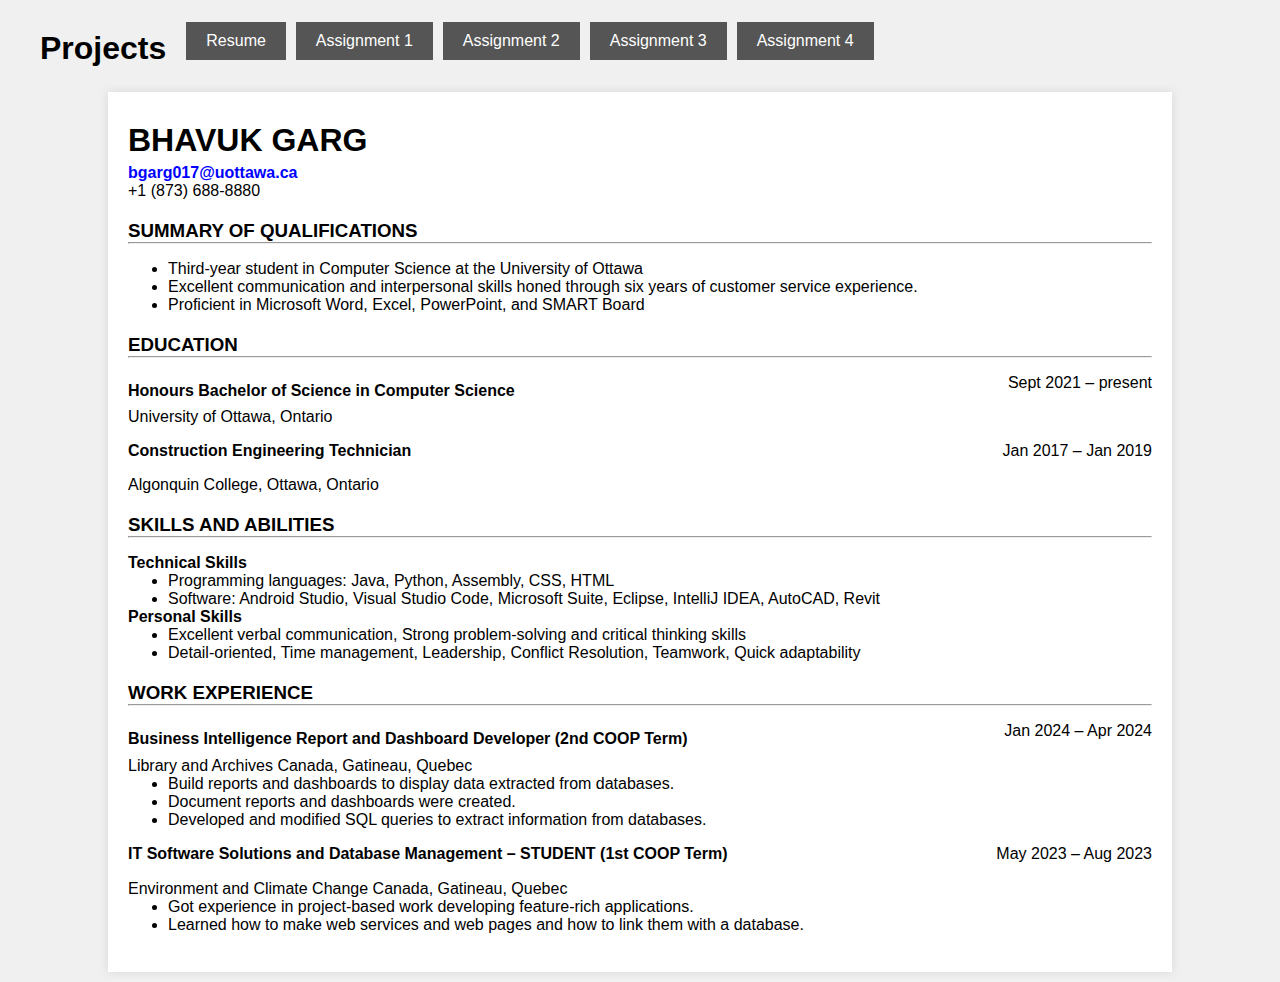
<file: index.html>
<!DOCTYPE html>
<html lang="en">
<head>
    <meta charset="UTF-8">
    <meta name="viewport" content="width=device-width, initial-scale=1.0">
    <title>Portfolio</title>
    <link rel="stylesheet" type="text/css" href="styles.css">
</head>
<body>
    <header>
        <div class="header-container">
            <h1 style="margin-left: 0;">Projects</h1>
            <nav>
                <button onclick="loadContent('resume.html')">Resume</button>
                <button onclick="loadContent('projects.html')">Assignment 1</button>
                <button onclick="loadContent('yatzy/head.html')">Assignment 2</button>
                <button onclick="loadContent('assignment3.html')">Assignment 3</button>
                <button onclick="loadContent('emergency_waitlist/client/index.html')">Assignment 4</button>
            </nav>
        </div>
    </header>
    <main id="content">
        
        <div class="overallContainer">
            <object class="iframe-container-resume" type="text/html" data="resume.html"></object>
        </div>
    </main>

    <script>
        document.addEventListener('DOMContentLoaded', function() {
     
            loadContent('resume.html');
        });

        function loadContent(page) {
            document.querySelector('.iframe-container-resume').data = page;
        }
    </script>
</body>
</html>
</file>
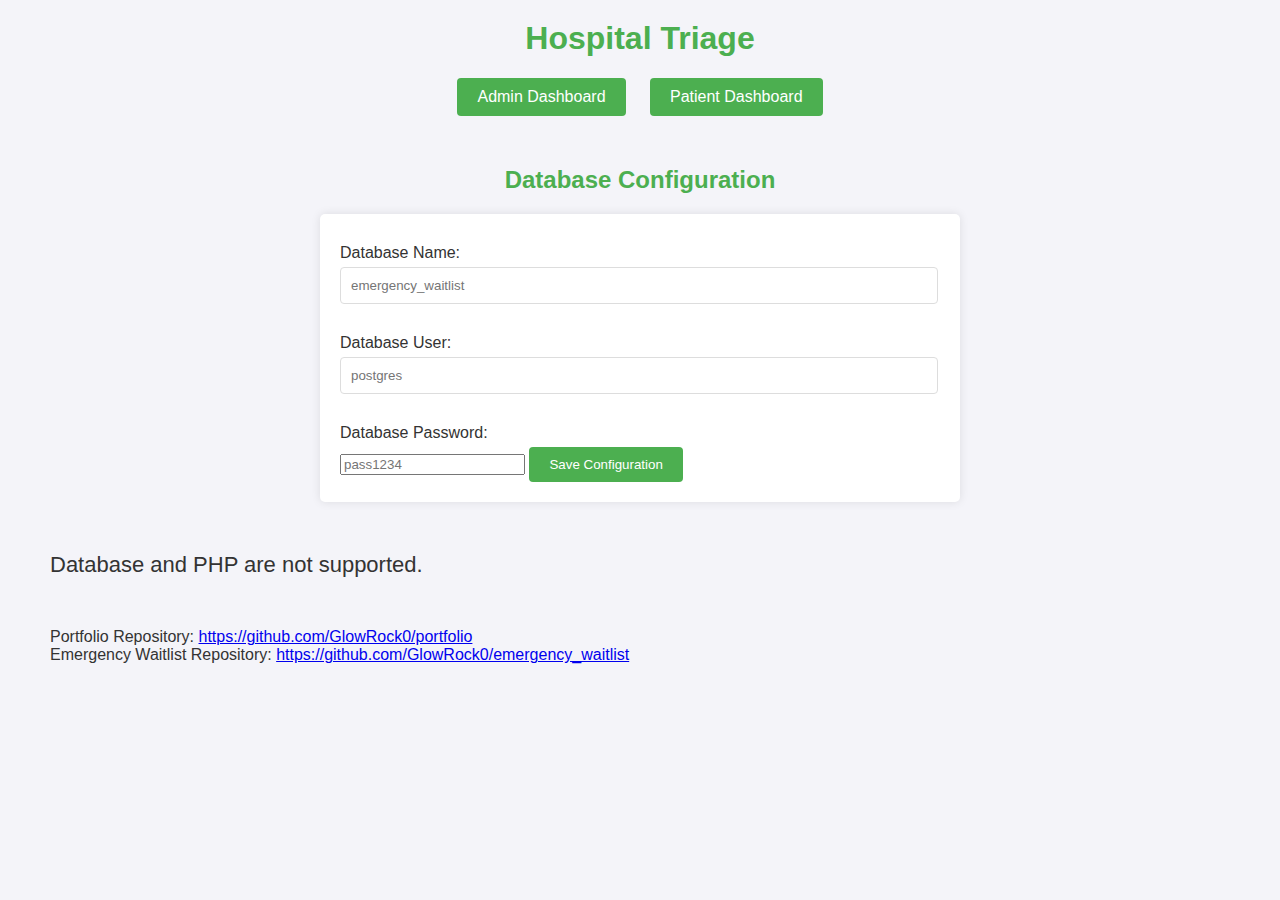
<file: emergency_waitlist/client/index.html>
<!DOCTYPE html>
<html lang="en">
<head>
    <meta charset="UTF-8">
    <meta name="viewport" content="width=device-width, initial-scale=1.0">
    <title>Hospital Triage</title>
    <link rel="stylesheet" href="styles.css">
</head>
<body>
    <h1>Hospital Triage</h1>
    <div class="button-container">
        <a href="admin.html" class="btn">Admin Dashboard</a>
        <a href="patient.html" class="btn">Patient Dashboard</a>
    </div>
    <div class="db-config">
        <h2>Database Configuration</h2>
        <form id="dbConfigForm">
            <label for="dbname">Database Name:</label>
            <input type="text" placeholder="emergency_waitlist" id="dbname" name="dbname" required>
            <label for="dbuser">Database User:</label>
            <input type="text" placeholder="postgres" id="dbuser" name="dbuser" required>
            <label for="dbpass">Database Password:</label>
            <input type="password" placeholder="pass1234" id="dbpass" name="dbpass" required>
            <button type="submit">Save Configuration</button>
        </form>
        <div class="centered" id="configStatus"></div>
    </div>
    <div>
        <p class="bold" style="margin: 50px; font-size: 22px !important;">Database and PHP are not supported.<br>
            <div class = "normal"  style="margin: 50px">
                Portfolio Repository: <a href="https://github.com/GlowRock0/portfolio" target="_blank">https://github.com/GlowRock0/portfolio </a><br>
                Emergency Waitlist Repository: <a href="https://github.com/GlowRock0/emergency_waitlist" target="_blank">https://github.com/GlowRock0/emergency_waitlist </a>
            </div>
            </p>
    </div>


</body>
<script src="app.js"></script>
</html>
</file>
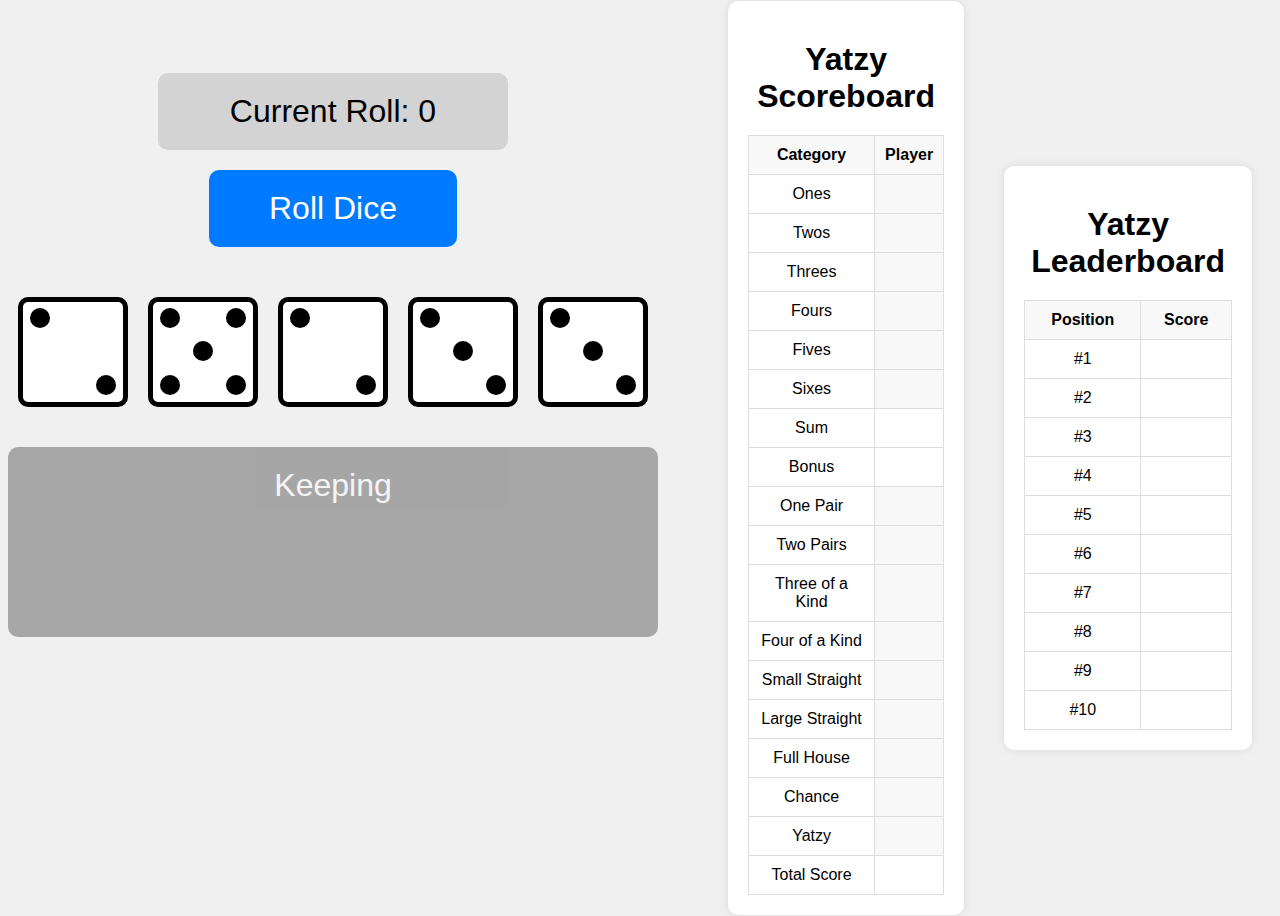
<file: Server side yatzy/app/index.html>
<!DOCTYPE html>
<html lang="en">
<head>
    <meta charset="UTF-8">
    <meta name="viewport" content="width=device-width, initial-scale=1.0">
    <title>Yatzy</title>
    <link rel="stylesheet" href="styles.css">
</head>
<body>
    <div class="roll-button">
        <div class="roll-counter" id="roll-counter"></div> 
        <button id="rollButton">Roll Dice</button>
        <div class="dice-container">           
            <div class="dice" id="dice1">
                <div class="dot one"></div>
            </div>
            <div class="dice" id="dice2">
                <div class="dot one"></div>
            </div>
            <div class="dice" id="dice3">
                <div class="dot one"></div>
            </div>
            <div class="dice" id="dice4">
                <div class="dot one"></div>
            </div>
            <div class="dice" id="dice5">
                <div class="dot one"></div>
            </div>
        </div>
        <div class="keeping-border">Keeping</div>

        <div class="game-over" id="gameOver"></div>
        <button class="restart-game-btn" id="restartGame">Restart Game</button>
    </div>

    <div class="scoreboard">
        <h1>Yatzy Scoreboard</h1>
        <table>
            <thead>
                <tr>
                    <th>Category</th>
                    <th>Player</th>
                </tr>
            </thead>
            <tbody>
                <tr>
                    <td>Ones</td>
                    <td class="greyed-out" id="OnesID"></td>
                </tr>
                <tr>
                    <td>Twos</td>
                    <td class="greyed-out" id="TwosID"></td>
                </tr>
                <tr>
                    <td>Threes</td>
                    <td class="greyed-out" id="ThreesID"></td>
                </tr>
                <tr>
                    <td>Fours</td>
                    <td class="greyed-out" id="FoursID"></td>
                </tr>
                <tr>
                    <td>Fives</td>
                    <td class="greyed-out" id="FivesID"></td>
                </tr>
                <tr>
                    <td>Sixes</td>
                    <td class="greyed-out" id="SixesID"></td>
                </tr>
                <tr>
                    <td>Sum</td>
                    <td id="SumID"></td>
                </tr>
                <tr>
                    <td>Bonus</td>
                    <td id="BonusID"></td>
                </tr>
                <tr>
                    <td>One Pair</td>
                    <td class="greyed-out" id="OnePairID"></td>
                </tr>
                <tr>
                    <td>Two Pairs</td>
                    <td class="greyed-out" id="TwoPairID"></td>
                </tr>
                <tr>
                    <td>Three of a Kind</td>
                    <td class="greyed-out" id="ThreeOfAKindID"></td>
                </tr>
                <tr>
                    <td>Four of a Kind</td>
                    <td class="greyed-out" id="FourOfAKindID"></td>
                </tr>
                <tr>
                    <td>Small Straight</td>
                    <td class="greyed-out" id="SmallStraightID"></td>
                </tr>
                <tr>
                    <td>Large Straight</td>
                    <td class="greyed-out" id="LargeStraightID"></td>
                </tr>
                <tr>
                    <td>Full House</td>
                    <td class="greyed-out" id="FullHouseID"></td>
                </tr>
                <tr>
                    <td>Chance</td>
                    <td class="greyed-out" id="ChanceID"></td>
                </tr>
                <tr>
                    <td>Yatzy</td>
                    <td class="greyed-out" id="YatzyID"></td>
                </tr>
                <tr>
                    <td>Total Score</td>
                    <td id="TotalID"></td>
                </tr>
            </tbody>
        </table>
    </div>
    <div class="scoreboard">
        <h1>Yatzy Leaderboard</h1>
        <table>
            <thead>
                <tr>
                    <th>Position</th>
                    <th>Score</th>
                </tr>
            </thead>
                <tr>
                    <td>#1</td>
                    <td id="scorePos1"></td>
                </tr>
                <tr>
                    <td>#2</td>
                    <td id="scorePos2"></td>
                </tr>
                <tr>
                    <td>#3</td>
                    <td id="scorePos3"></td>
                </tr>
                <tr>
                    <td>#4</td>
                    <td id="scorePos4"></td>
                </tr>
                <tr>
                    <td>#5</td>
                    <td id="scorePos5"></td>
                </tr>
                <tr>
                    <td>#6</td>
                    <td id="scorePos6"></td>
                </tr>
                <tr>
                    <td>#7</td>
                    <td id="scorePos7"></td>
                </tr>
                <tr>
                    <td>#8</td>
                    <td id="scorePos8"></td>
                </tr>
                <tr>
                    <td>#9</td>
                    <td id="scorePos9"></td>
                </tr>
                <tr>
                    <td>#10</td>
                    <td id="scorePos10"></td>
                </tr>
            <tbody>
            </tbody>
        </table>
    </div>

    <script src="scripts.js"></script>
    <script type="text/javascript" src="../assets/dice.js"></script>
    <script type="text/javascript" src="../assets/yatzy_game.js"></script>
    <script type="text/javascript" src="../assets/yatzy_engine.js"></script>
</body>
</html>
</file>
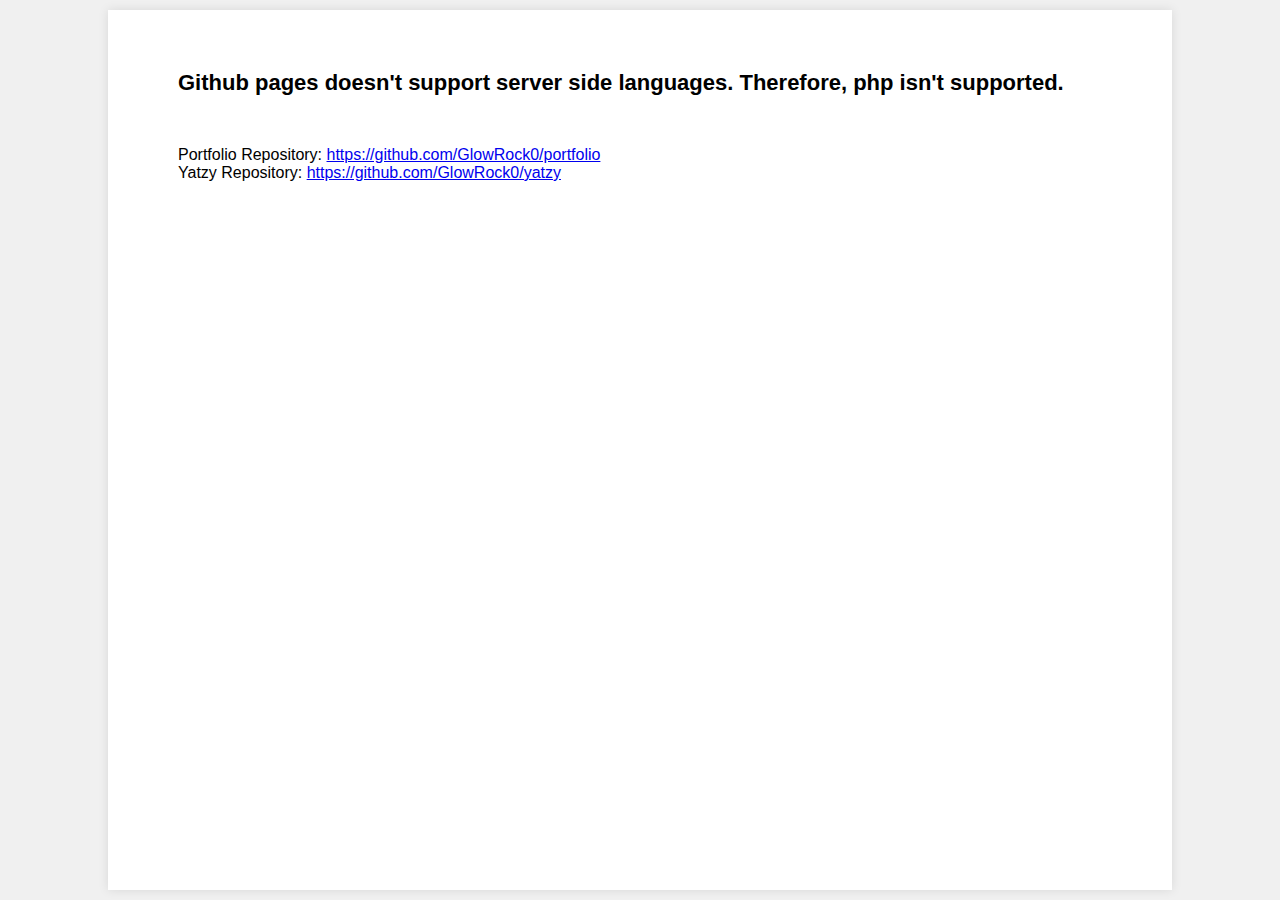
<file: assignment3.html>
<!DOCTYPE html>
<html lang="en">
<head>
    <meta charset="utf-8">
    <title>Assignment 3</title>
    <link rel="stylesheet" type="text/css" href="styles.css">
</head>
<body>
    <div class="container">
        
        <div >
            <p class="bold" style="margin: 50px; font-size: 22px !important;">Github pages doesn't support server side languages. Therefore, php isn't supported.<br>
            <div class = "normal"  style="margin: 50px">
                Portfolio Repository: <a href="https://github.com/GlowRock0/portfolio" target="_blank">https://github.com/GlowRock0/portfolio </a><br>
                Yatzy Repository: <a href="https://github.com/GlowRock0/yatzy" target="_blank">https://github.com/GlowRock0/yatzy </a>
            </div>
            </p>
        </div>

        
    </div>
</body>
</html>
</file>
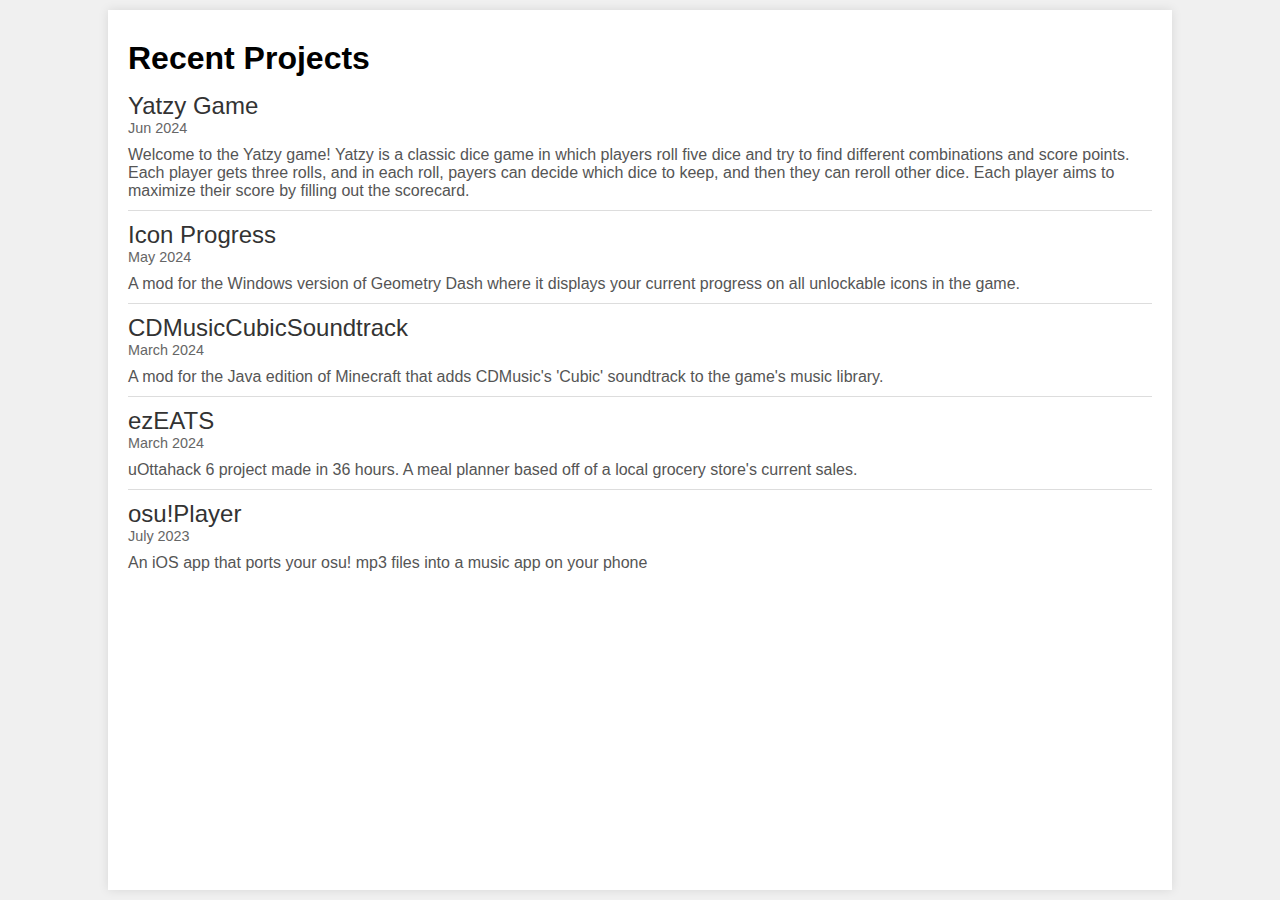
<file: projects.html>
<!DOCTYPE html>
<html lang="en">
    <head>
        <meta charset="UTF-8">
        <meta name="viewport" content="width=device-width, initial-scale=1.0">
        <title>Project Portfolio</title>
        <link rel="stylesheet" href="styles.css">
    </head>
    <body>
        <div class="container">
            <h1>Recent Projects</h1>

            <div class="project">
                <div class="project-name">Yatzy Game</div>
                <div class="project-date">Jun 2024</div>
                <div class="project-description" class="gameLink">
                    Welcome to the Yatzy game! Yatzy is a classic dice game in which players roll five dice and try to find different combinations and score points. Each player gets three rolls, and in each roll, payers can decide which dice to keep, and then they can reroll other dice. Each player aims to maximize their score by filling out the scorecard.
                    
                </div>

            </div>

            <div class="project">
                <div class="project-name">Icon Progress</div>
                <div class="project-date">May 2024</div>
                <div class="project-description">
                    A mod for the Windows version of Geometry Dash where it displays your current progress on all unlockable icons in the game.
                </div>
            </div>

            <div class="project">
                <div class="project-name">CDMusicCubicSoundtrack</div>
                <div class="project-date">March 2024</div>
                <div class="project-description">
                    A mod for the Java edition of Minecraft that adds CDMusic's 'Cubic' soundtrack to the game's music library.
                </div>
            </div>

            <div class="project">
                <div class="project-name">ezEATS</div>
                <div class="project-date">March 2024</div>
                <div class="project-description">
                    uOttahack 6 project made in 36 hours. A meal planner based off of a local grocery store's current sales.   
                </div>
            </div>

            <div class="project">
                <div class="project-name">osu!Player</div>
                <div class="project-date">July 2023</div>
                <div class="project-description">
                    An iOS app that ports your osu! mp3 files into a music app on your phone   
                </div>
            </div>
        </div>
        
    </body>
</html>
</file>
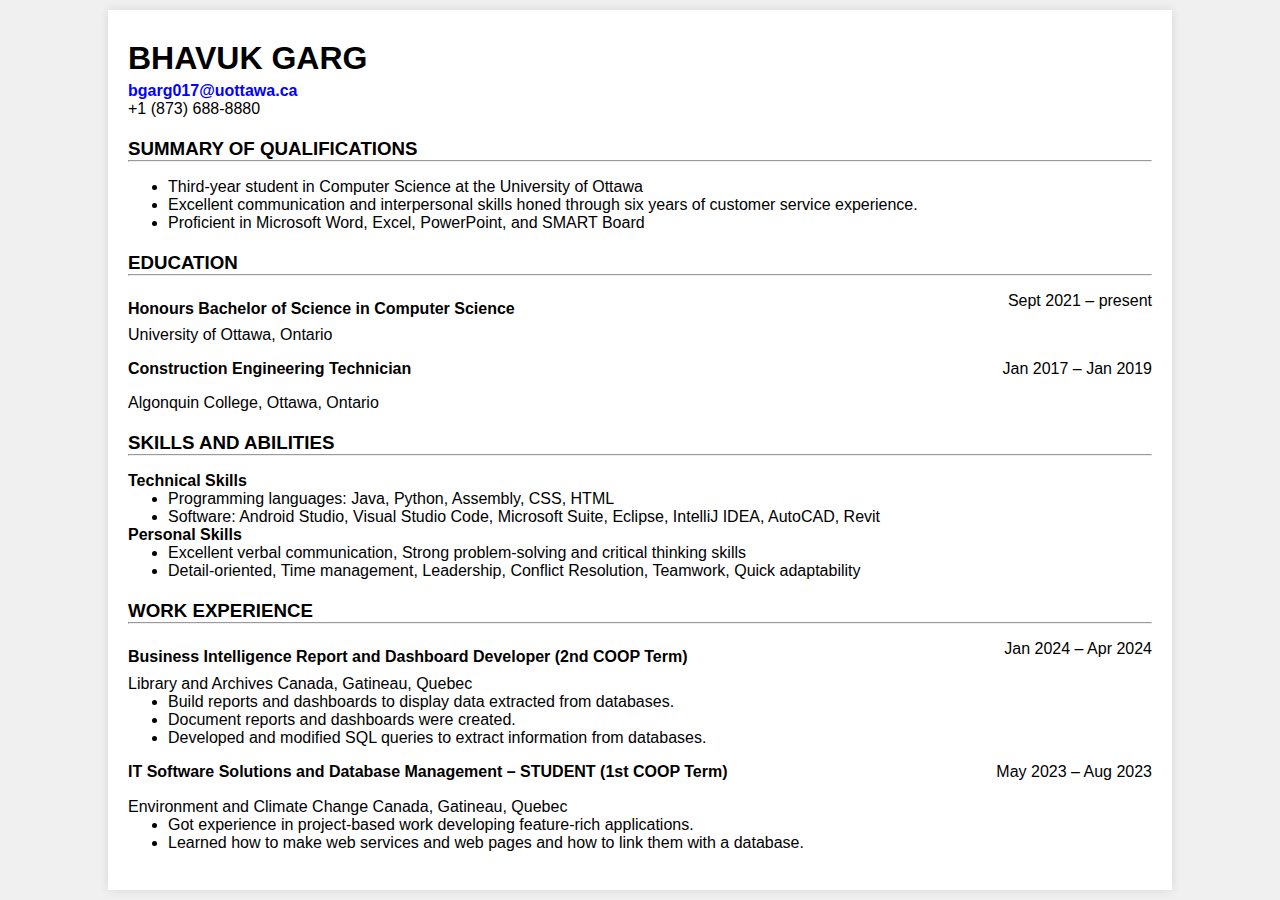
<file: resume.html>
<!DOCTYPE html>
<html lang="en">
<head>
    <meta charset="utf-8">
    <title>Bhavuk Garg</title>
    <link rel="stylesheet" type="text/css" href="styles.css">
</head>
<body>
    <div class="container">
        <h1>BHAVUK GARG</h1>
        <div class="contact-info">
            <p class="bold" style="margin:0;">bgarg017@uottawa.ca</p>
            <p class="normal" style="margin:0;">+1 (873) 688-8880</p>
        </div>

        <div class="section">
            <h3>SUMMARY OF QUALIFICATIONS</h3>
            <hr style="margin:0;">
            <ul>
                <li>Third-year student in Computer Science at the University of Ottawa</li>
                <li>Excellent communication and interpersonal skills honed through six years of customer service experience.</li>
                <li>Proficient in Microsoft Word, Excel, PowerPoint, and SMART Board</li>
            </ul>
        </div>

        <div class="section">
            <h3>EDUCATION</h3>
            <hr style="margin:0;">
            <div class="flex-container">
                <p class="bold" style="margin-bottom: 0px;">Honours Bachelor of Science in Computer Science</p>
                <p class="date">Sept 2021 – present</p>
            </div>
            <p class="normal" style="margin:0;">University of Ottawa, Ontario</p>

            <div class="flex-container">
                <p class="bold" style="margin: 0;">Construction Engineering Technician</p>
                <p class="date">Jan 2017 – Jan 2019</p>
            </div>
            <p class="normal" style="margin:0;">Algonquin College, Ottawa, Ontario</p>
        </div>

        <div class="section">
            <h3>SKILLS AND ABILITIES</h3>
            <hr style="margin:0;">
            <p class="bold" style="margin-bottom: 0px;">Technical Skills</p>
            <ul style="margin:0;">
                <li>Programming languages: Java, Python, Assembly, CSS, HTML</li>
                <li>Software: Android Studio, Visual Studio Code, Microsoft Suite, Eclipse, IntelliJ IDEA, AutoCAD, Revit</li>
            </ul>
            <p class="bold" style="margin:0;">Personal Skills</p>
            <ul style="margin:0;">
                <li>Excellent verbal communication, Strong problem-solving and critical thinking skills</li>
                <li>Detail-oriented, Time management, Leadership, Conflict Resolution, Teamwork, Quick adaptability</li>
            </ul>
        </div>

        <div class="section">
            <h3>WORK EXPERIENCE</h3>
            <hr style="margin:0;">
            <div class="flex-container">
                <p class="bold" style="margin-bottom: 0px;">Business Intelligence Report and Dashboard Developer (2nd COOP Term)</p>
                <p class="date">Jan 2024 – Apr 2024</p>
            </div>
            <p class="no-space" style="margin:0;">Library and Archives Canada, Gatineau, Quebec</p>
            <ul style="margin:0;">
                <li>Build reports and dashboards to display data extracted from databases.</li>
                <li>Document reports and dashboards were created.</li>
                <li>Developed and modified SQL queries to extract information from databases.</li>
            </ul>

            <div class="flex-container">
                <p class="bold" style="margin:0;">IT Software Solutions and Database Management – STUDENT (1st COOP Term)</p>
                <p class="date">May 2023 – Aug 2023</p>
            </div>
            <p class="no-space" style="margin:0;">Environment and Climate Change Canada, Gatineau, Quebec</p>
            <ul style="margin:0;">
                <li>Got experience in project-based work developing feature-rich applications.</li>
                <li>Learned how to make web services and web pages and how to link them with a database.</li>
            </ul>
        </div>
    </div>
</body>
</html>
</file>
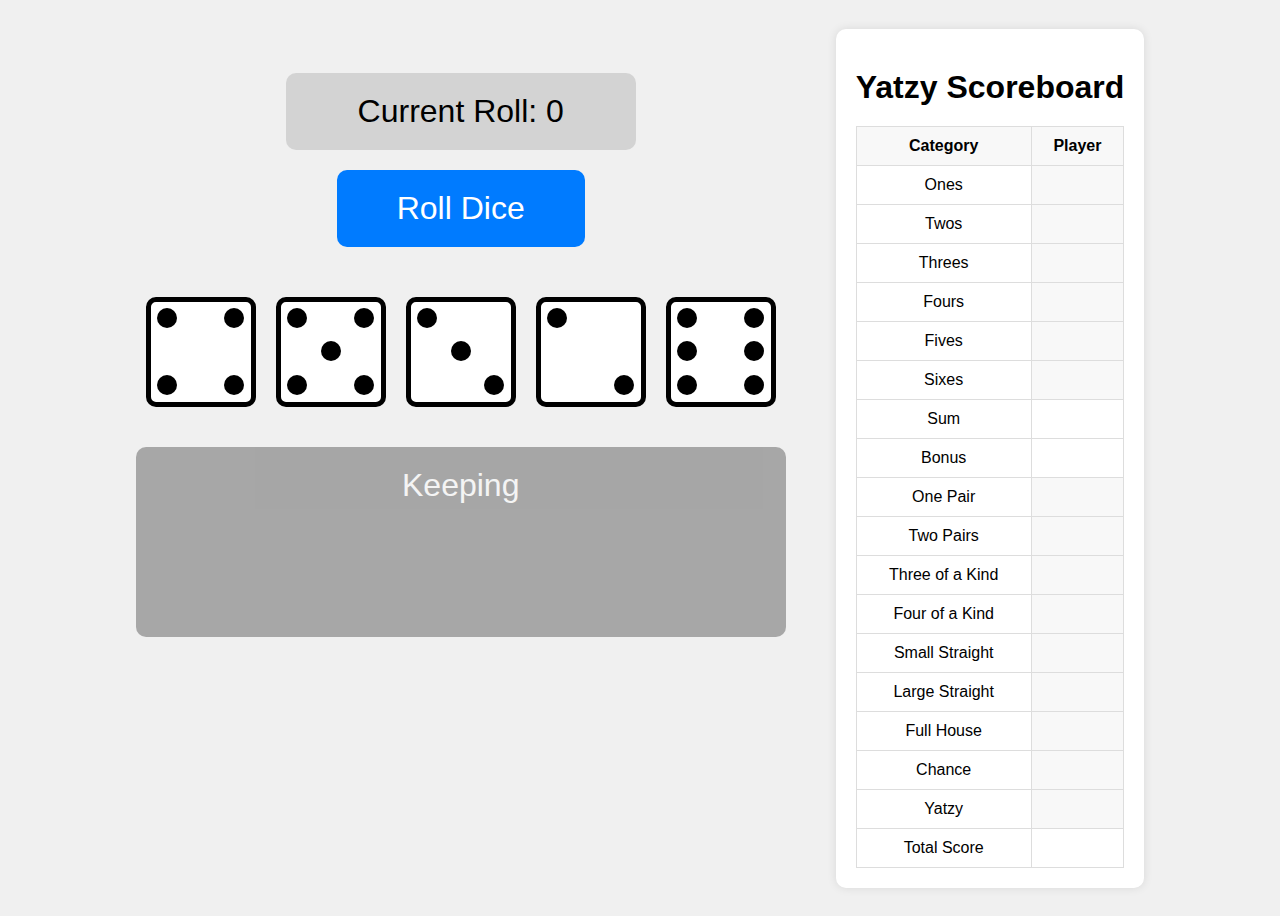
<file: yatzy/head.html>
<!DOCTYPE html>
<html lang="en">
<head>
    <meta charset="UTF-8">
    <meta name="viewport" content="width=device-width, initial-scale=1.0">
    <title>Yatzy</title>
    <link rel="stylesheet" href="styles.css">
</head>
<body>
    <div class="roll-button">
        <div class="roll-counter" id="roll-counter"></div> 
        <button id="rollButton">Roll Dice</button>
        <div class="dice-container">           
            <div class="dice" id="dice1">
                <div class="dot one"></div>
            </div>
            <div class="dice" id="dice2">
                <div class="dot one"></div>
            </div>
            <div class="dice" id="dice3">
                <div class="dot one"></div>
            </div>
            <div class="dice" id="dice4">
                <div class="dot one"></div>
            </div>
            <div class="dice" id="dice5">
                <div class="dot one"></div>
            </div>
        </div>
        <div class="keeping-border">Keeping</div>

        <div class="game-over" id="gameOver"></div>
        <button class="restart-game-btn" id="restartGame">Restart Game</button>
    </div>

    <div class="scoreboard">
        <h1>Yatzy Scoreboard</h1>
        <table>
            <thead>
                <tr>
                    <th>Category</th>
                    <th>Player</th>
                </tr>
            </thead>
            <tbody>
                <tr>
                    <td>Ones</td>
                    <td class="greyed-out" id="OnesID"></td>
                </tr>
                <tr>
                    <td>Twos</td>
                    <td class="greyed-out" id="TwosID"></td>
                </tr>
                <tr>
                    <td>Threes</td>
                    <td class="greyed-out" id="ThreesID"></td>
                </tr>
                <tr>
                    <td>Fours</td>
                    <td class="greyed-out" id="FoursID"></td>
                </tr>
                <tr>
                    <td>Fives</td>
                    <td class="greyed-out" id="FivesID"></td>
                </tr>
                <tr>
                    <td>Sixes</td>
                    <td class="greyed-out" id="SixesID"></td>
                </tr>
                <tr>
                    <td>Sum</td>
                    <td id="SumID"></td>
                </tr>
                <tr>
                    <td>Bonus</td>
                    <td id="BonusID"></td>
                </tr>
                <tr>
                    <td>One Pair</td>
                    <td class="greyed-out" id="OnePairID"></td>
                </tr>
                <tr>
                    <td>Two Pairs</td>
                    <td class="greyed-out" id="TwoPairID"></td>
                </tr>
                <tr>
                    <td>Three of a Kind</td>
                    <td class="greyed-out" id="ThreeOfAKindID"></td>
                </tr>
                <tr>
                    <td>Four of a Kind</td>
                    <td class="greyed-out" id="FourOfAKindID"></td>
                </tr>
                <tr>
                    <td>Small Straight</td>
                    <td class="greyed-out" id="SmallStraightID"></td>
                </tr>
                <tr>
                    <td>Large Straight</td>
                    <td class="greyed-out" id="LargeStraightID"></td>
                </tr>
                <tr>
                    <td>Full House</td>
                    <td class="greyed-out" id="FullHouseID"></td>
                </tr>
                <tr>
                    <td>Chance</td>
                    <td class="greyed-out" id="ChanceID"></td>
                </tr>
                <tr>
                    <td>Yatzy</td>
                    <td class="greyed-out" id="YatzyID"></td>
                </tr>
                <tr>
                    <td>Total Score</td>
                    <td id="TotalID"></td>
                </tr>
            </tbody>
        </table>
    </div>

    <script type="text/javascript" src="assets/dice.js"></script>
    <script type="text/javascript" src="assets/yatzy_game.js"></script>
    <script type="text/javascript" src="assets/yatzy_engine.js"></script>
</body>
</html>
</file>
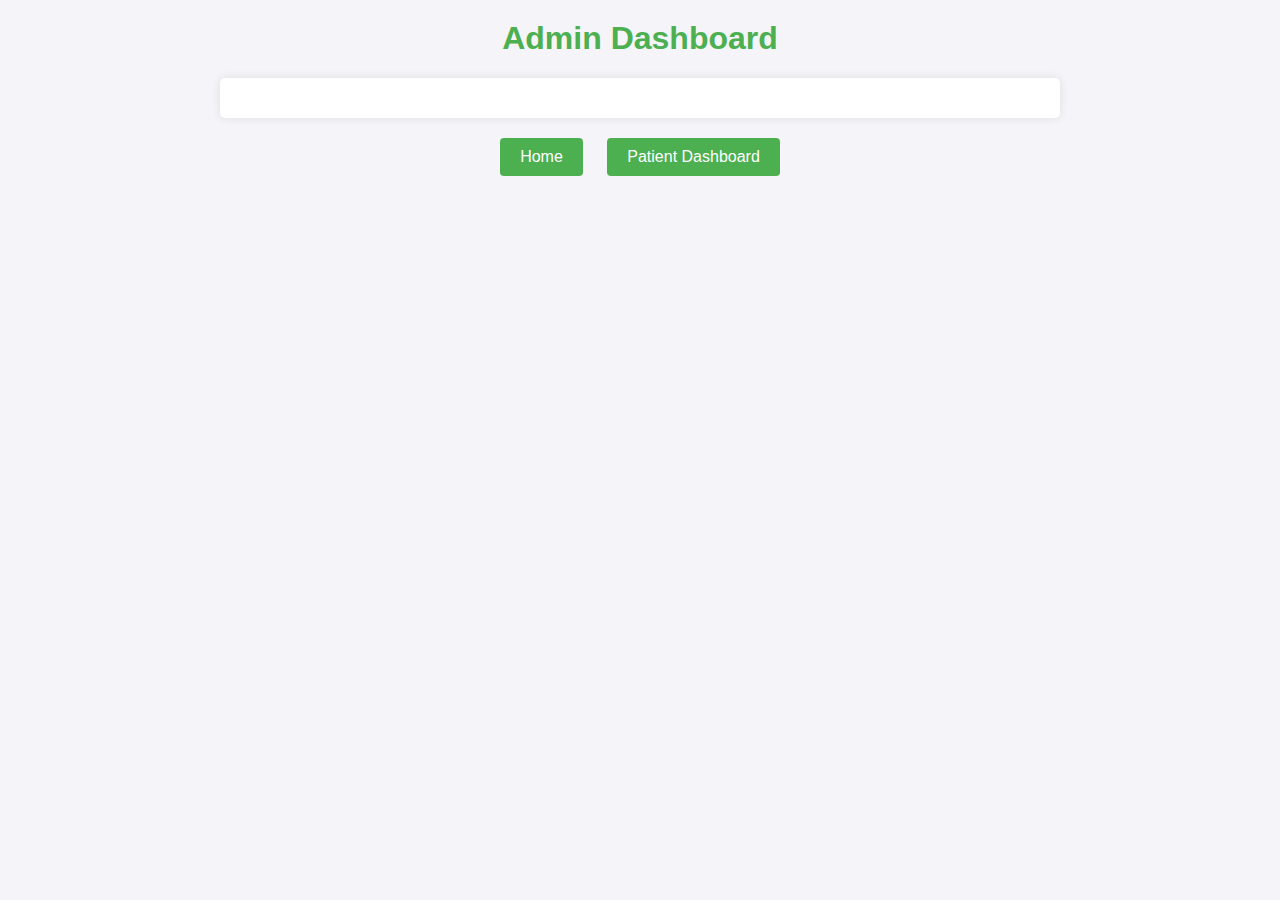
<file: emergency_waitlist/client/admin.html>
<!DOCTYPE html>
<html lang="en">
<head>
    <meta charset="UTF-8">
    <meta name="viewport" content="width=device-width, initial-scale=1.0">
    <title>Admin Dashboard</title>
    <link rel="stylesheet" href="admin.css">
</head>
<body>
    <h1>Admin Dashboard</h1>
    <div id="patientList"></div>
    <div class="button-container">
        <a href="index.html" class="btn">Home</a>
        <a href="patient.html" class="btn">Patient Dashboard</a>
    </div>
    <script src="admin.js"></script>
</body>
</html>
</file>
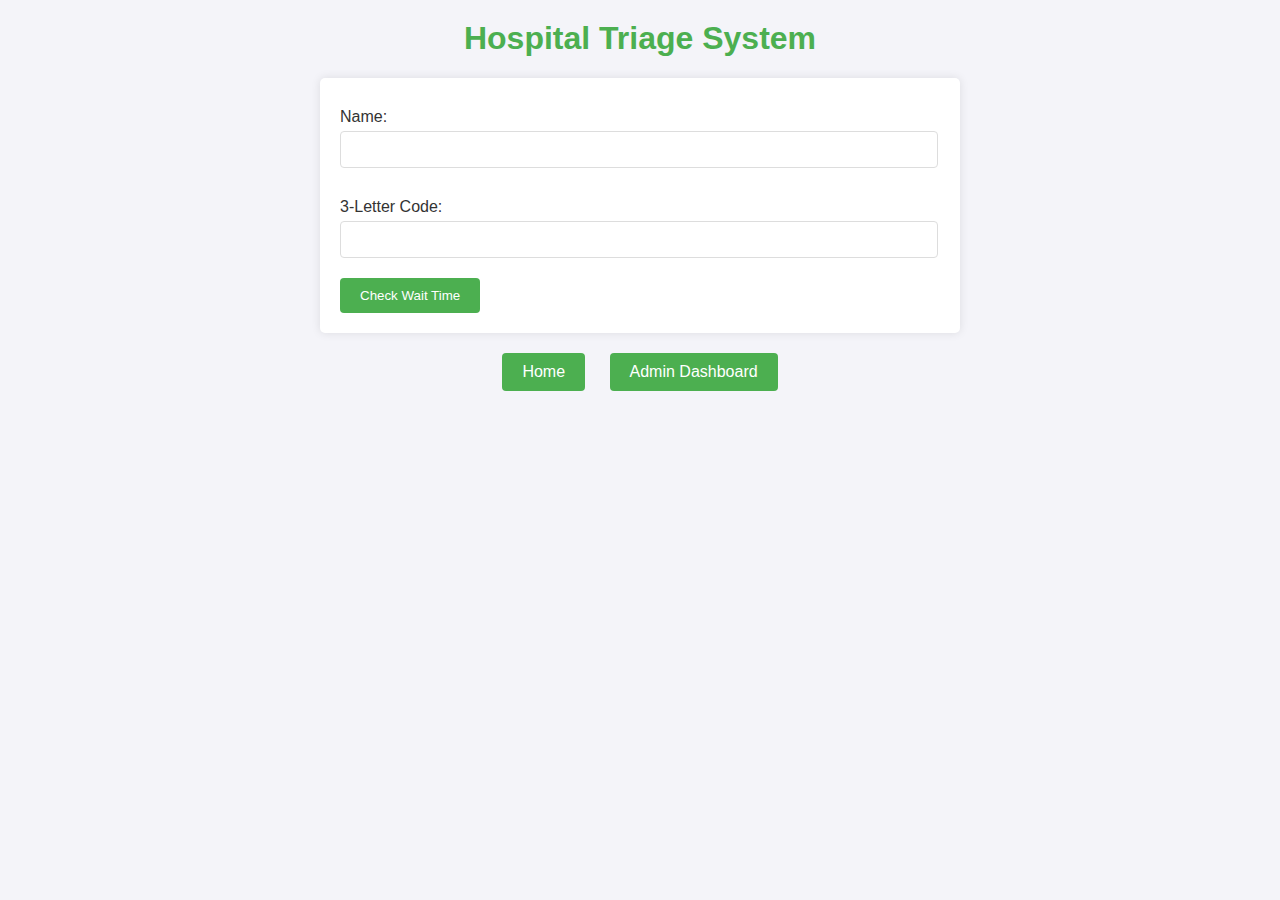
<file: emergency_waitlist/client/patient.html>
<!DOCTYPE html>
<html lang="en">
<head>
    <meta charset="UTF-8">
    <meta name="viewport" content="width=device-width, initial-scale=1.0">
    <title>Hospital Triage</title>
    <link rel="stylesheet" href="styles.css">
</head>
<body>
    <h1>Hospital Triage System</h1>
    <form id="loginForm">
        <label for="name">Name:</label>
        <input type="text" id="name" name="name" required>
        <label for="code">3-Letter Code:</label>
        <input type="text" id="code" name="code" maxlength="3" required>
        <button type="submit">Check Wait Time</button>
    </form>
    <div id="waitTime"></div>
    <div class="button-container">
        <a href="index.html" class="btn">Home</a>
        <a href="admin.html" class="btn">Admin Dashboard</a>
    </div>
    <script src="app.js"></script>
</body>
</html>
</file>
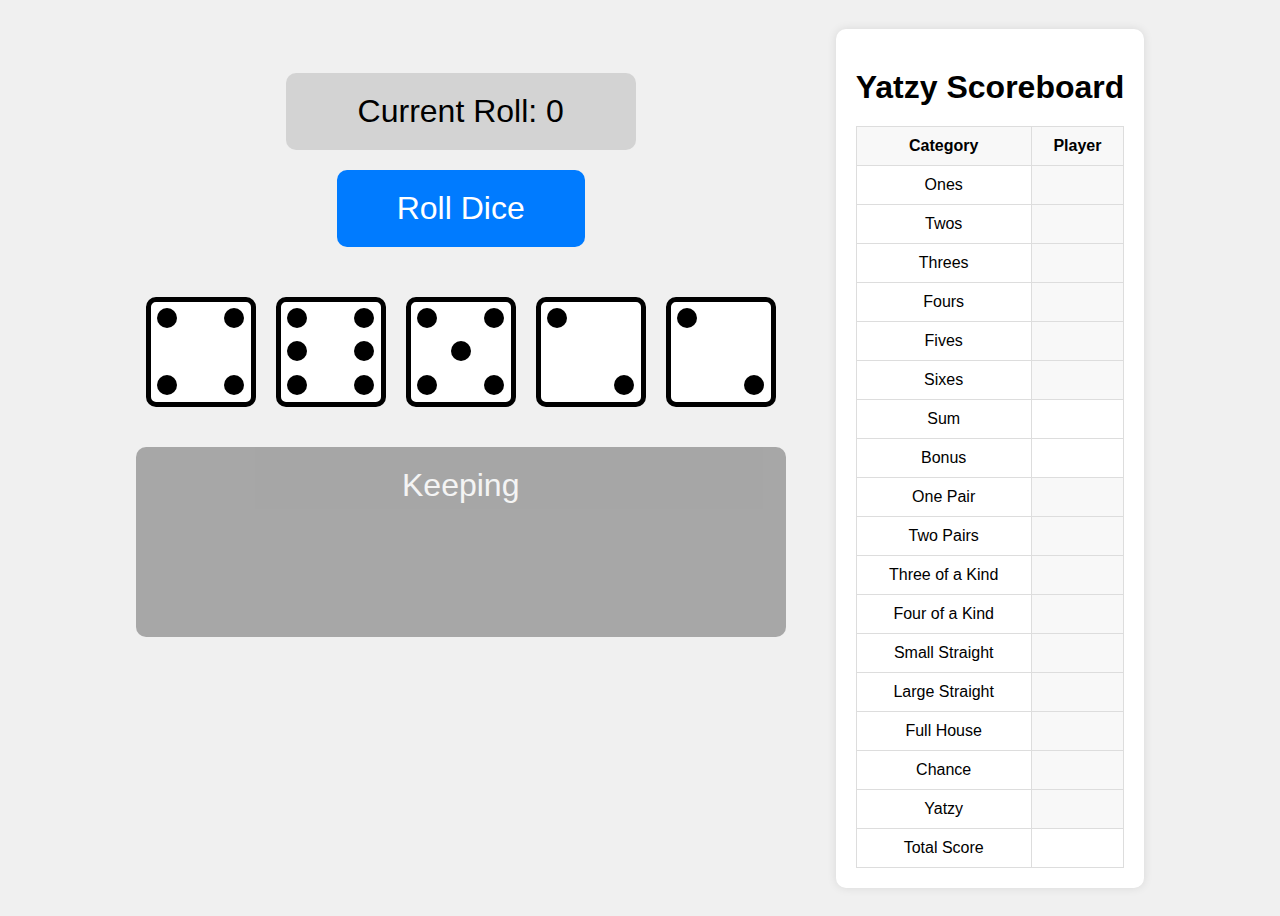
<file: Server side yatzy/legacy/head.html>
<!DOCTYPE html>
<html lang="en">
<head>
    <meta charset="UTF-8">
    <meta name="viewport" content="width=device-width, initial-scale=1.0">
    <title>Yatzy</title>
    <link rel="stylesheet" href="styles.css">
</head>
<body>
    <div class="roll-button">
        <div class="roll-counter" id="roll-counter"></div> 
        <button id="rollButton">Roll Dice</button>
        <div class="dice-container">           
            <div class="dice" id="dice1">
                <div class="dot one"></div>
            </div>
            <div class="dice" id="dice2">
                <div class="dot one"></div>
            </div>
            <div class="dice" id="dice3">
                <div class="dot one"></div>
            </div>
            <div class="dice" id="dice4">
                <div class="dot one"></div>
            </div>
            <div class="dice" id="dice5">
                <div class="dot one"></div>
            </div>
        </div>
        <div class="keeping-border">Keeping</div>

        <div class="game-over" id="gameOver"></div>
        <button class="restart-game-btn" id="restartGame">Restart Game</button>
    </div>

    <div class="scoreboard">
        <h1>Yatzy Scoreboard</h1>
        <table>
            <thead>
                <tr>
                    <th>Category</th>
                    <th>Player</th>
                </tr>
            </thead>
            <tbody>
                <tr>
                    <td>Ones</td>
                    <td class="greyed-out" id="OnesID"></td>
                </tr>
                <tr>
                    <td>Twos</td>
                    <td class="greyed-out" id="TwosID"></td>
                </tr>
                <tr>
                    <td>Threes</td>
                    <td class="greyed-out" id="ThreesID"></td>
                </tr>
                <tr>
                    <td>Fours</td>
                    <td class="greyed-out" id="FoursID"></td>
                </tr>
                <tr>
                    <td>Fives</td>
                    <td class="greyed-out" id="FivesID"></td>
                </tr>
                <tr>
                    <td>Sixes</td>
                    <td class="greyed-out" id="SixesID"></td>
                </tr>
                <tr>
                    <td>Sum</td>
                    <td id="SumID"></td>
                </tr>
                <tr>
                    <td>Bonus</td>
                    <td id="BonusID"></td>
                </tr>
                <tr>
                    <td>One Pair</td>
                    <td class="greyed-out" id="OnePairID"></td>
                </tr>
                <tr>
                    <td>Two Pairs</td>
                    <td class="greyed-out" id="TwoPairID"></td>
                </tr>
                <tr>
                    <td>Three of a Kind</td>
                    <td class="greyed-out" id="ThreeOfAKindID"></td>
                </tr>
                <tr>
                    <td>Four of a Kind</td>
                    <td class="greyed-out" id="FourOfAKindID"></td>
                </tr>
                <tr>
                    <td>Small Straight</td>
                    <td class="greyed-out" id="SmallStraightID"></td>
                </tr>
                <tr>
                    <td>Large Straight</td>
                    <td class="greyed-out" id="LargeStraightID"></td>
                </tr>
                <tr>
                    <td>Full House</td>
                    <td class="greyed-out" id="FullHouseID"></td>
                </tr>
                <tr>
                    <td>Chance</td>
                    <td class="greyed-out" id="ChanceID"></td>
                </tr>
                <tr>
                    <td>Yatzy</td>
                    <td class="greyed-out" id="YatzyID"></td>
                </tr>
                <tr>
                    <td>Total Score</td>
                    <td id="TotalID"></td>
                </tr>
            </tbody>
        </table>
    </div>

    <script type="text/javascript" src="../assets/dice.js"></script>
    <script type="text/javascript" src="../assets/yatzy_game.js"></script>
    <script type="text/javascript" src="../assets/yatzy_engine.js"></script>
</body>
</html>
</file>
<file: styles.css>
body {
    font-family: Arial, sans-serif;
    background-color: #f0f0f0;
    margin: 0;
    padding: 0;
    min-height: 100vh;
    height: fit-content;
    display: flex;
    flex-direction: column;
    justify-content: flex-start;
}

h1 {
    margin-top: 20px;
    margin-bottom: 5px;
    margin-left: 0;
    
}

h3 {
    margin-top: 20px;
    margin-bottom: 0px;
}

nav {
    display: flex;
    gap: 10px;
    flex: 1;
   
    
}

nav button {
    background-color: #555;
    border: rgb(255, 255, 255);
    color: white;
    padding: 10px 20px;
    cursor: pointer;
    font-size: 16px;
    flex: 0 1 auto; 
}

nav button:hover {
    background-color: #777;
}



.header-container {
    display: flex;
    align-items: center;
    gap: 20px;
    max-width: 1200px;
    margin: 0 auto;
    padding: 10px;
}
.container {
    width: 80%;
    margin: 10px auto;
    padding: 10px 20px;
    background-color: #fff;
    box-shadow: 0 0 10px rgba(0,0,0,0.1);
    flex: 1;
}

.flex-container {
    display: flex;
    justify-content: space-between;
    align-items: center;
}

.project {
    border-bottom: 1px solid #ddd;
    padding: 10px 0;
}

.project-overlay {
    background-color: rgba(0, 0, 0, 0.5);
    padding: 20px;
}

.project:last-child {
    border-bottom: none;
}

.project-name {
    font-size: 1.5em;
    color: #333;
}

.project-date {
    color: #666;
    font-size: 0.9em;
}

.project-description {
    margin-top: 10px;
    font-size: 1em;
    color: #555;
}

.bold {
    font-weight: bold;
}
.normal {
    font-weight: normal;
}
.bgtext {
    background-color: #bdc3c7;
}
.no-space {
    line-height: 1.2;
}
.contact-info {
    margin-bottom: 0;
}
.contact-info .bold {
    color: blue;
}
.section {
    margin-top: 20px;
    margin-bottom: 20px;
}
.date {
    text-align: right; 
    flex-shrink: 0;
}
.multiline {
    display: inline-block;
    word-wrap: break-word;
    max-width: 750px;
}
.no-bullet::before {
    content: none;
}

index-body {
    margin: 0;
    font-family: Arial, sans-serif;
}
.overallContainer {
    display: flex;
    flex-direction: column;
    align-items: stretch;
    width: 100%;
    overflow: hidden;
}
.iframe-container-resume {
    width: 100%;
    border: none;
    min-height: 800px;
    height: 100vh;
    margin: 0;
    padding: 0;
    overflow: hidden;
    border: none;
    transform: scale(1);
    transform-origin: 0 0;
}

.iframe-container-projects {
    width: 100%;
    border: none;
    min-height: 800px;
    height: 100vh;
    margin: 0;
    padding: 0;
    border: none;
}
.iframe-container-yatzy {
    width: 100%;
    border: none;
    min-height: 1200px;
    height: 100vh;
    margin: 0;
    padding: 0;
    border: none;
}
.iframe-container-yatzy-php {
    width: 100%;
    border: none;
    min-height: 1200px;
    height: 100vh;
    margin: 0;
    padding: 0;
    border: none;
}

.gameLink {
    color: blue;
    text-decoration: underline; 
    cursor: pointer;
}
</file>
<file: emergency_waitlist/client/styles.css>
/* General Styles */
body {
    font-family: Arial, sans-serif;
    margin: 0;
    padding: 0;
    background-color: #f4f4f9;
    color: #333;
}

h1 {
    text-align: center;
    margin-top: 20px;
    color: #4CAF50;
}

h2 {
    text-align: center;
    margin-top: 50px;
    color: #4CAF50;
}

form {
    max-width: 600px;
    margin: 20px auto;
    padding: 20px;
    border-radius: 5px;
    background-color: #fff;
    box-shadow: 0 0 10px rgba(0, 0, 0, 0.1);
}

label {
    display: block;
    margin: 10px 0 5px;
}

input[type="text"] {
    width: 96%;
    padding: 10px;
    margin-bottom: 20px;
    border: 1px solid #ddd;
    border-radius: 4px;
    margin-right: 10px;
}

button {
    background-color: #4CAF50;
    color: #fff;
    border: none;
    padding: 10px 20px;
    border-radius: 4px;
    cursor: pointer;
}

button:hover {
    background-color: #45a049;
}

#waitTime {
    text-align: center;
    font-size: 18px;
    margin-top: 20px;
}

.button-container {
    text-align: center;
    margin-top: 20px;
}

.btn {
    display: inline-block;
    background-color: #4CAF50;
    color: #fff;
    padding: 10px 20px;
    border-radius: 4px;
    text-decoration: none;
    margin: 0 10px;
}

.btn:hover {
    background-color: #45a049;
}

.centered {
    display: block;
    text-align: center;
}

.centered-block {
    display: block;
}
</file>
<file: Server side yatzy/app/styles.css>
body {
    display: flex;
    justify-content: center;
    align-items: center;
    height: 100vh;
    background-color: #f0f0f0;
    font-family: Arial, sans-serif;
    overflow: hidden;
}

.dice-container {
    text-align: center;
    display: flex;
}

.dice {
    z-index: 5;
    width: 100px;
    height: 100px;
    display: grid;
    grid-template-columns: repeat(3, 1fr);
    grid-template-rows: repeat(3, 1fr);
    background-color: #fff;
    border: 5px solid #000;
    border-radius: 10px;
    margin-bottom: 20px;
    margin-left: 10px;
    margin-right: 10px;
    position: relative;
}

.dot {
    z-index: 6;
    width: 20px;
    height: 20px;
    background-color: #000;
    border-radius: 50%;
    place-self: center;
}

.dice.inactive {
    transform: translateY(210px);
    background-color: #cccccc;
    opacity: 0.5;
}

.dice.active {
    transform: translateY(0);
    background-color: #fff;
    opacity: 1;
}

.dot.hidden {
    display: none;
}

.roll-button {
    text-align: center;
    display: inline;
    margin-right: 50px;    
}

button {
    padding: 20px 60px;
    margin-bottom: 50px;
    font-size: 32px;
    cursor: pointer;
    border: none;
    border-radius: 10px;
    background-color: #007bff;
    color: #fff;
}

button:hover {
    background-color: #0056b3;
}

.scoreboard {
    background-color: #fff;
    padding: 20px;
    border-radius: 10px;
    box-shadow: 0 0 10px rgba(0, 0, 0, 0.1);
    text-align: center;
    margin: 0px 20px 0px 20px;
}

.scoreboard h1 {
    margin-top: 20px;
    margin-bottom: 20px;
}

table {
    width: 100%;
    border-collapse: collapse;
}

th, td {
    padding: 10px;
    border: 1px solid #ddd;
}

th {
    background-color: #f8f8f8;
}

.score {
    background-color: #cbcbcb;
}

.greyed-out {
    background-color: #f8f8f8;
    color: lightgray;
}

td:hover {
    color: #000;
}

.game-over {
    visibility: hidden;
    text-align: center;
    font-size: 2em;
    color: white;
    background-color: black;
    padding: 20px;
    margin: 20px auto;
    border-radius: 10px;
    width: 80%;
}

.restart-game-btn {
    visibility: hidden;
    text-align: center;
    display: inline;
    padding: 20px 60px;
    margin-bottom: 50px;
    font-size: 32px;
    cursor: pointer;
    border: none;
    border-radius: 10px;
    background-color: #007bff;
    color: #fff;

}

restart-game-btn:hover {
    background-color: #0056b3;
}

.keeping-border {
    z-index: 7;
    text-align:center;
    font-size: 2em;
    color: white;
    background-color: black;
    padding: 20px;
    margin: 20px auto;
    border-radius: 10px;
    height: 150px;
    opacity: 30%;
}

.roll-counter {
    font-size: 32px;
    color: #000;
    background-color: lightgray;
    border-radius: 10px;
    padding: 20px;
    margin-left: 150px;
    margin-right: 150px;
    margin-bottom: 20px;
}
</file>
<file: yatzy/styles.css>
body {
    display: flex;
    justify-content: center;
    align-items: center;
    height: 100vh;
    background-color: #f0f0f0;
    font-family: Arial, sans-serif;
    overflow: hidden;
}

.dice-container {
    text-align: center;
    display: flex;
}

.dice {
    z-index: 5;
    width: 100px;
    height: 100px;
    display: grid;
    grid-template-columns: repeat(3, 1fr);
    grid-template-rows: repeat(3, 1fr);
    background-color: #fff;
    border: 5px solid #000;
    border-radius: 10px;
    margin-bottom: 20px;
    margin-left: 10px;
    margin-right: 10px;
    position: relative;
}

.dot {
    z-index: 6;
    width: 20px;
    height: 20px;
    background-color: #000;
    border-radius: 50%;
    place-self: center;
}

.dice.inactive {
    transform: translateY(210px);
    background-color: #cccccc;
    opacity: 0.5;
}

.dice.active {
    transform: translateY(0);
    background-color: #fff;
    opacity: 1;
}

.dot.hidden {
    display: none;
}

.roll-button {
    text-align: center;
    display: inline;
    margin-right: 50px;    
}

button {
    padding: 20px 60px;
    margin-bottom: 50px;
    font-size: 32px;
    cursor: pointer;
    border: none;
    border-radius: 10px;
    background-color: #007bff;
    color: #fff;
}

button:hover {
    background-color: #0056b3;
}

.scoreboard {
    background-color: #fff;
    padding: 20px;
    border-radius: 10px;
    box-shadow: 0 0 10px rgba(0, 0, 0, 0.1);
    text-align: center;
}

.scoreboard h1 {
    margin-top: 20px;
    margin-bottom: 20px;
}

table {
    width: 100%;
    border-collapse: collapse;
}

th, td {
    padding: 10px;
    border: 1px solid #ddd;
}

th {
    background-color: #f8f8f8;
}

.score {
    background-color: #cbcbcb;
}

.greyed-out {
    background-color: #f8f8f8;
    color: lightgray;
}

td:hover {
    color: #000;
}

.game-over {
    visibility: hidden;
    text-align: center;
    font-size: 2em;
    color: white;
    background-color: black;
    padding: 20px;
    margin: 20px auto;
    border-radius: 10px;
    width: 80%;
}

.restart-game-btn {
    visibility: hidden;
    text-align: center;
    display: inline;
    padding: 20px 60px;
    margin-bottom: 50px;
    font-size: 32px;
    cursor: pointer;
    border: none;
    border-radius: 10px;
    background-color: #007bff;
    color: #fff;

}

restart-game-btn:hover {
    background-color: #0056b3;
}

.keeping-border {
    z-index: 7;
    text-align:center;
    font-size: 2em;
    color: white;
    background-color: black;
    padding: 20px;
    margin: 20px auto;
    border-radius: 10px;
    height: 150px;
    opacity: 30%;
}

.roll-counter {
    font-size: 32px;
    color: #000;
    background-color: lightgray;
    border-radius: 10px;
    padding: 20px;
    margin-left: 150px;
    margin-right: 150px;
    margin-bottom: 20px;
}
</file>
<file: emergency_waitlist/client/admin.css>
/* General Styles */
body {
    font-family: Arial, sans-serif;
    margin: 0;
    padding: 0;
    background-color: #f4f4f9;
    color: #333;
}

h1 {
    text-align: center;
    margin-top: 20px;
    color: #4CAF50;
}

#patientList {
    max-width: 800px;
    margin: 20px auto;
    padding: 20px;
    border-radius: 5px;
    background-color: #fff;
    box-shadow: 0 0 10px rgba(0, 0, 0, 0.1);
}

#patientList h2 {
    text-align: center;
    color: #4CAF50;
}

ul {
    list-style-type: none;
    padding: 0;
}

li {
    padding: 10px;
    border-bottom: 1px solid #ddd;
}

li:last-child {
    border-bottom: none;
}

button {
    background-color: #4CAF50;
    color: #fff;
    border: none;
    padding: 10px 20px;
    border-radius: 4px;
    cursor: pointer;
    display: block;
    margin: 20px auto;
}

button:hover {
    background-color: #45a049;
}

.btn {
    display: inline-block;
    background-color: #4CAF50;
    color: #fff;
    padding: 10px 20px;
    border-radius: 4px;
    text-decoration: none;
    margin: 0 10px;
}

.btn:hover {
    background-color: #45a049;
}

.button-container {
    text-align: center;
    margin-top: 20px;
}
</file>
<file: Server side yatzy/legacy/styles.css>
body {
    display: flex;
    justify-content: center;
    align-items: center;
    height: 100vh;
    background-color: #f0f0f0;
    font-family: Arial, sans-serif;
    overflow: hidden;
}

.dice-container {
    text-align: center;
    display: flex;
}

.dice {
    z-index: 5;
    width: 100px;
    height: 100px;
    display: grid;
    grid-template-columns: repeat(3, 1fr);
    grid-template-rows: repeat(3, 1fr);
    background-color: #fff;
    border: 5px solid #000;
    border-radius: 10px;
    margin-bottom: 20px;
    margin-left: 10px;
    margin-right: 10px;
    position: relative;
}

.dot {
    z-index: 6;
    width: 20px;
    height: 20px;
    background-color: #000;
    border-radius: 50%;
    place-self: center;
}

.dice.inactive {
    transform: translateY(210px);
    background-color: #cccccc;
    opacity: 0.5;
}

.dice.active {
    transform: translateY(0);
    background-color: #fff;
    opacity: 1;
}

.dot.hidden {
    display: none;
}

.roll-button {
    text-align: center;
    display: inline;
    margin-right: 50px;    
}

button {
    padding: 20px 60px;
    margin-bottom: 50px;
    font-size: 32px;
    cursor: pointer;
    border: none;
    border-radius: 10px;
    background-color: #007bff;
    color: #fff;
}

button:hover {
    background-color: #0056b3;
}

.scoreboard {
    background-color: #fff;
    padding: 20px;
    border-radius: 10px;
    box-shadow: 0 0 10px rgba(0, 0, 0, 0.1);
    text-align: center;
}

.scoreboard h1 {
    margin-top: 20px;
    margin-bottom: 20px;
}

table {
    width: 100%;
    border-collapse: collapse;
}

th, td {
    padding: 10px;
    border: 1px solid #ddd;
}

th {
    background-color: #f8f8f8;
}

.score {
    background-color: #cbcbcb;
}

.greyed-out {
    background-color: #f8f8f8;
    color: lightgray;
}

td:hover {
    color: #000;
}

.game-over {
    visibility: hidden;
    text-align: center;
    font-size: 2em;
    color: white;
    background-color: black;
    padding: 20px;
    margin: 20px auto;
    border-radius: 10px;
    width: 80%;
}

.restart-game-btn {
    visibility: hidden;
    text-align: center;
    display: inline;
    padding: 20px 60px;
    margin-bottom: 50px;
    font-size: 32px;
    cursor: pointer;
    border: none;
    border-radius: 10px;
    background-color: #007bff;
    color: #fff;

}

restart-game-btn:hover {
    background-color: #0056b3;
}

.keeping-border {
    z-index: 7;
    text-align:center;
    font-size: 2em;
    color: white;
    background-color: black;
    padding: 20px;
    margin: 20px auto;
    border-radius: 10px;
    height: 150px;
    opacity: 30%;
}

.roll-counter {
    font-size: 32px;
    color: #000;
    background-color: lightgray;
    border-radius: 10px;
    padding: 20px;
    margin-left: 150px;
    margin-right: 150px;
    margin-bottom: 20px;
}
</file>
